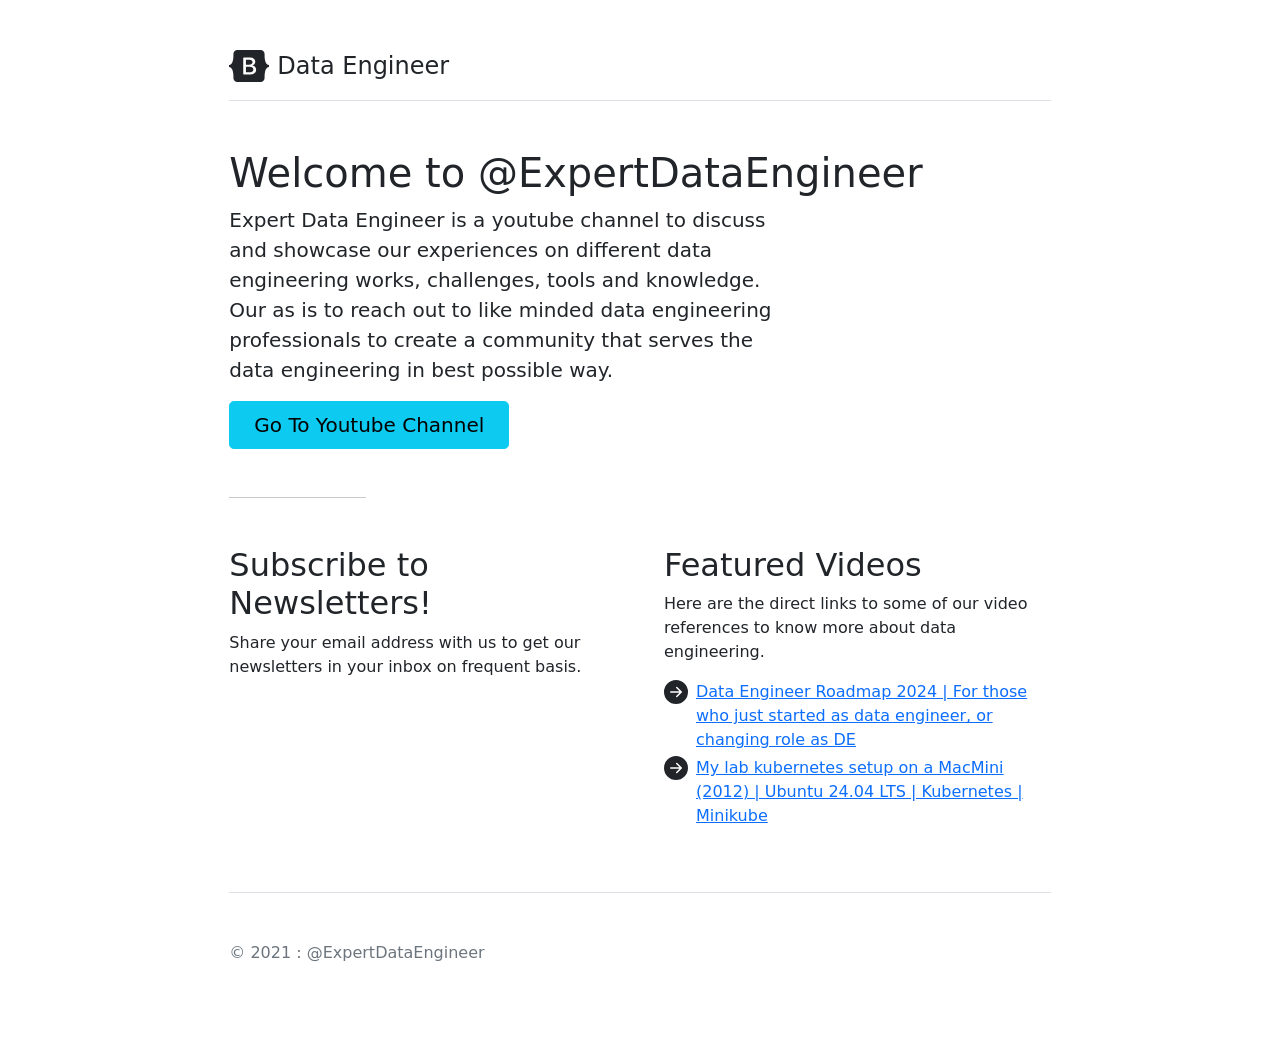
<file: index.html>
<!doctype html>
<html lang="en">
  <head>
    <meta charset="utf-8">
    <meta name="viewport" content="width=device-width, initial-scale=1">
    <meta name="description" content="">
    <meta name="author" content="Mark Otto, Jacob Thornton, and Bootstrap contributors">
    <meta name="generator" content="Hugo 0.84.0">
    <title>@ExpertDataEngineer</title>

    <link rel="canonical" href="https://getbootstrap.com/docs/5.0/examples/starter-template/">

    

    <!-- Bootstrap core CSS -->
<link href="../assets/dist/css/bootstrap.min.css" rel="stylesheet">

    <style>
      .bd-placeholder-img {
        font-size: 1.125rem;
        text-anchor: middle;
        -webkit-user-select: none;
        -moz-user-select: none;
        user-select: none;
      }

      @media (min-width: 768px) {
        .bd-placeholder-img-lg {
          font-size: 3.5rem;
        }
      }
    </style>

    
    <!-- Custom styles for this template -->
    <link href="starter-template.css" rel="stylesheet">
  </head>
  <body>
    
<div class="col-lg-8 mx-auto p-3 py-md-5">
  <header class="d-flex align-items-center pb-3 mb-5 border-bottom">
    <a href="/" class="d-flex align-items-center text-dark text-decoration-none">
      <svg xmlns="http://www.w3.org/2000/svg" width="40" height="32" class="me-2" viewBox="0 0 118 94" role="img">
        <title>
          Expert Data Engineer
        </title>
        <path fill-rule="evenodd" clip-rule="evenodd" d="M24.509 0c-6.733 0-11.715 5.893-11.492 12.284.214 6.14-.064 14.092-2.066 20.577C8.943 39.365 5.547 43.485 0 44.014v5.972c5.547.529 8.943 4.649 10.951 11.153 2.002 6.485 2.28 14.437 2.066 20.577C12.794 88.106 17.776 94 24.51 94H93.5c6.733 0 11.714-5.893 11.491-12.284-.214-6.14.064-14.092 2.066-20.577 2.009-6.504 5.396-10.624 10.943-11.153v-5.972c-5.547-.529-8.934-4.649-10.943-11.153-2.002-6.484-2.28-14.437-2.066-20.577C105.214 5.894 100.233 0 93.5 0H24.508zM80 57.863C80 66.663 73.436 72 62.543 72H44a2 2 0 01-2-2V24a2 2 0 012-2h18.437c9.083 0 15.044 4.92 15.044 12.474 0 5.302-4.01 10.049-9.119 10.88v.277C75.317 46.394 80 51.21 80 57.863zM60.521 28.34H49.948v14.934h8.905c6.884 0 10.68-2.772 10.68-7.727 0-4.643-3.264-7.207-9.012-7.207zM49.948 49.2v16.458H60.91c7.167 0 10.964-2.876 10.964-8.281 0-5.406-3.903-8.178-11.425-8.178H49.948z" fill="currentColor"></path>
      </svg>
      <span class="fs-4">Data Engineer</span>
    </a>
  </header>

  <main>
    <h1>Welcome to @ExpertDataEngineer</h1>
    <p class="fs-5 col-md-8">
      Expert Data Engineer is a youtube channel to discuss and showcase our experiences on different data engineering works, challenges, tools and knowledge. Our as is to reach out to like minded data engineering
      professionals to create a community that serves the data engineering in best possible way.
    </p>

    <div class="mb-5">
      <a href="https://www.youtube.com/@expertdataengineer" target="_blank" class="btn btn-info btn-lg px-4">Go To Youtube Channel</a>
    </div>

    <hr class="col-3 col-md-2 mb-5">

    <div class="row g-5">
      <div class="col-md-6">
        <h2>Subscribe to Newsletters!</h2>
        <p>
          Share your email address with us to get our newsletters in your inbox on frequent basis.
        </p>
      </div>

      <div class="col-md-6">
        <h2>Featured Videos</h2>
        <p>Here are the direct links to some of our video references to know more about data engineering.</p>
        <ul class="icon-list">
          <li><a href="https://www.youtube.com/watch?v=XEThn7UsqKE">
            Data Engineer Roadmap 2024 | For those who just started as data engineer, or changing role as DE
          </a></li>
          <li><a href="https://www.youtube.com/watch?v=hayYSEJ6Ua4">
            My lab kubernetes setup on a MacMini (2012) | Ubuntu 24.04 LTS | Kubernetes | Minikube
          </a></li>
        </ul>
      </div>
    </div>
  </main>
  <footer class="pt-5 my-5 text-muted border-top">
    &copy; 2021 : @ExpertDataEngineer
  </footer>
</div>


    <script src="../assets/dist/js/bootstrap.bundle.min.js"></script>

      
  </body>
</html>
</file>
<file: starter-template.css>
.icon-list {
  padding-left: 0;
  list-style: none;
}
.icon-list li {
  display: flex;
  align-items: flex-start;
  margin-bottom: .25rem;
}
.icon-list li::before {
  display: block;
  flex-shrink: 0;
  width: 1.5em;
  height: 1.5em;
  margin-right: .5rem;
  content: "";
  background: url("data:image/svg+xml,%3Csvg xmlns='http://www.w3.org/2000/svg' fill='%23212529' viewBox='0 0 16 16'%3E%3Cpath d='M8 0a8 8 0 1 1 0 16A8 8 0 0 1 8 0zM4.5 7.5a.5.5 0 0 0 0 1h5.793l-2.147 2.146a.5.5 0 0 0 .708.708l3-3a.5.5 0 0 0 0-.708l-3-3a.5.5 0 1 0-.708.708L10.293 7.5H4.5z'/%3E%3C/svg%3E") no-repeat center center / 100% auto;
}
</file>
